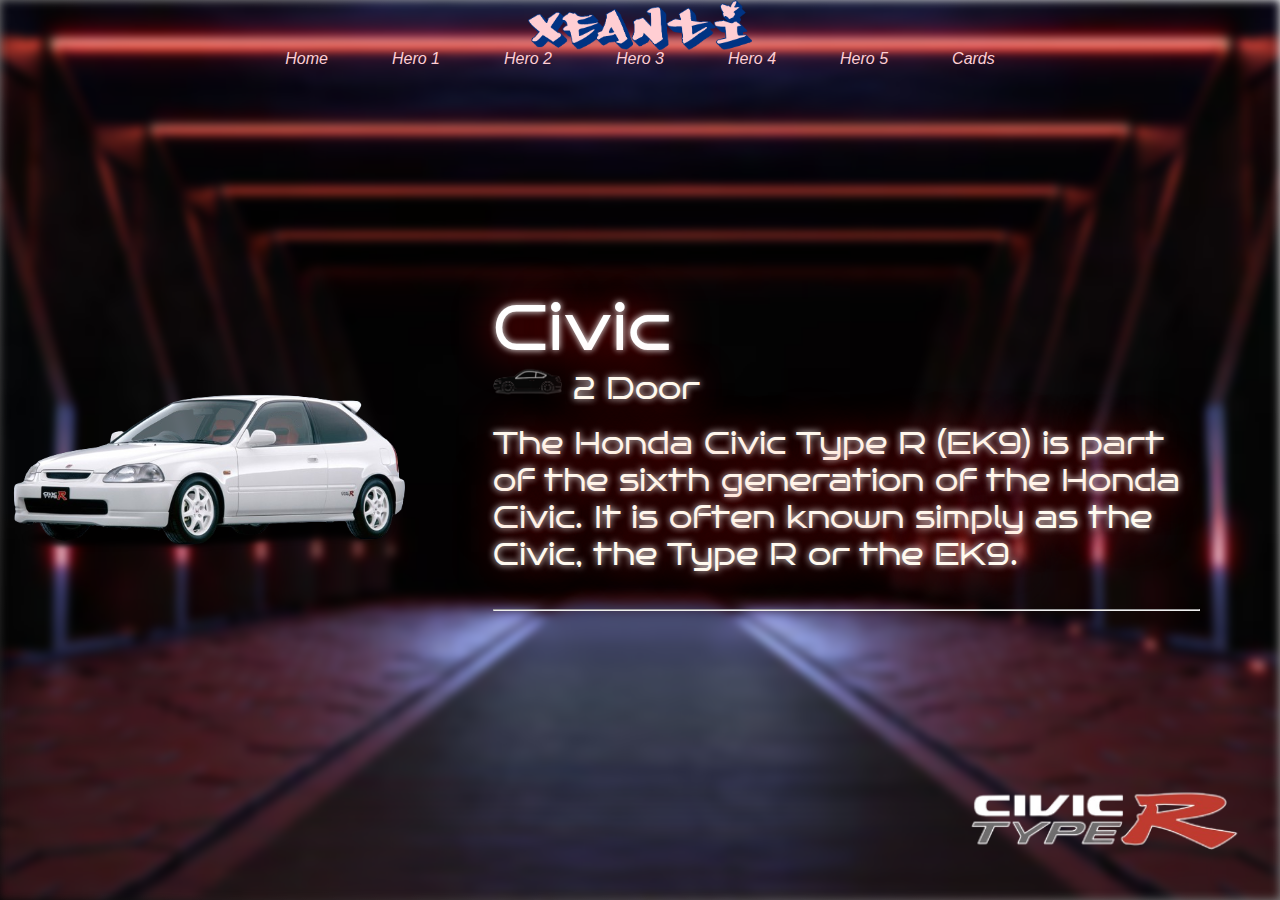
<file: pages/hero_1/index.html>
<!DOCTYPE html>
<html lang="en">
<head>
    <meta charset="UTF-8">
    <meta name="viewport" content="width=device-width, initial-scale=1.0">
    <link rel="preconnect" href="https://fonts.googleapis.com">
    <link rel="preconnect" href="https://fonts.gstatic.com" crossorigin>
    <link href="https://fonts.googleapis.com/css2?family=Bruno+Ace&display=swap" rel="stylesheet">
    <link rel="stylesheet" href="./assets/css/style.css">
    <title>Hero 1</title>
</head>
<body>
    <header>
        <div class="Header">
            <div class="company-logo">
                <a href="/index.html"><img src="./assets/img/xeanti_logo.png" alt="xeanti_logo" class="company-logo"></a>
            </div>
            <div class="navigation">
                <a href="/index.html" class="nav">Home</a>
                <a href="../hero_1/index.html" class="nav">Hero 1</a>
                <a href="../hero_2/index.html" class="nav">Hero 2</a>
                <a href="../hero_3/index.html" class="nav">Hero 3</a>
                <a href="../hero_4/index.html" class="nav">Hero 4</a>
                <a href="../hero_5/index.html" class="nav">Hero 5</a>
                <a href="../card_gallery/index.html" class="nav">Cards</a>
            </div>
        </div>
    </header>
    <img src="./assets/img/civic_logo.png" alt="civic_logo" class="civic_logo">
    <section class="civic_1">
        <img src="./assets/img/bg.jpg" alt="civic" class="civic2">
        <div class="bg">
            <img src="./assets/img/civic.png" alt="bg" class="bg">
        </div>
        <div class="description">
            <p class="title"> Civic</p>
            <p class="role"> <img src="./assets/img/type.png" alt="type" class="type">2 Door</p>
            <br>
            <p class="info">The Honda Civic Type R (EK9) is part of the sixth generation of the Honda Civic. It is often known simply as the Civic, the Type R or the EK9.</p>
            <br>
            <br>
            <div>
                <hr>
            </div>
    </section>
</body>
</html>
</file>
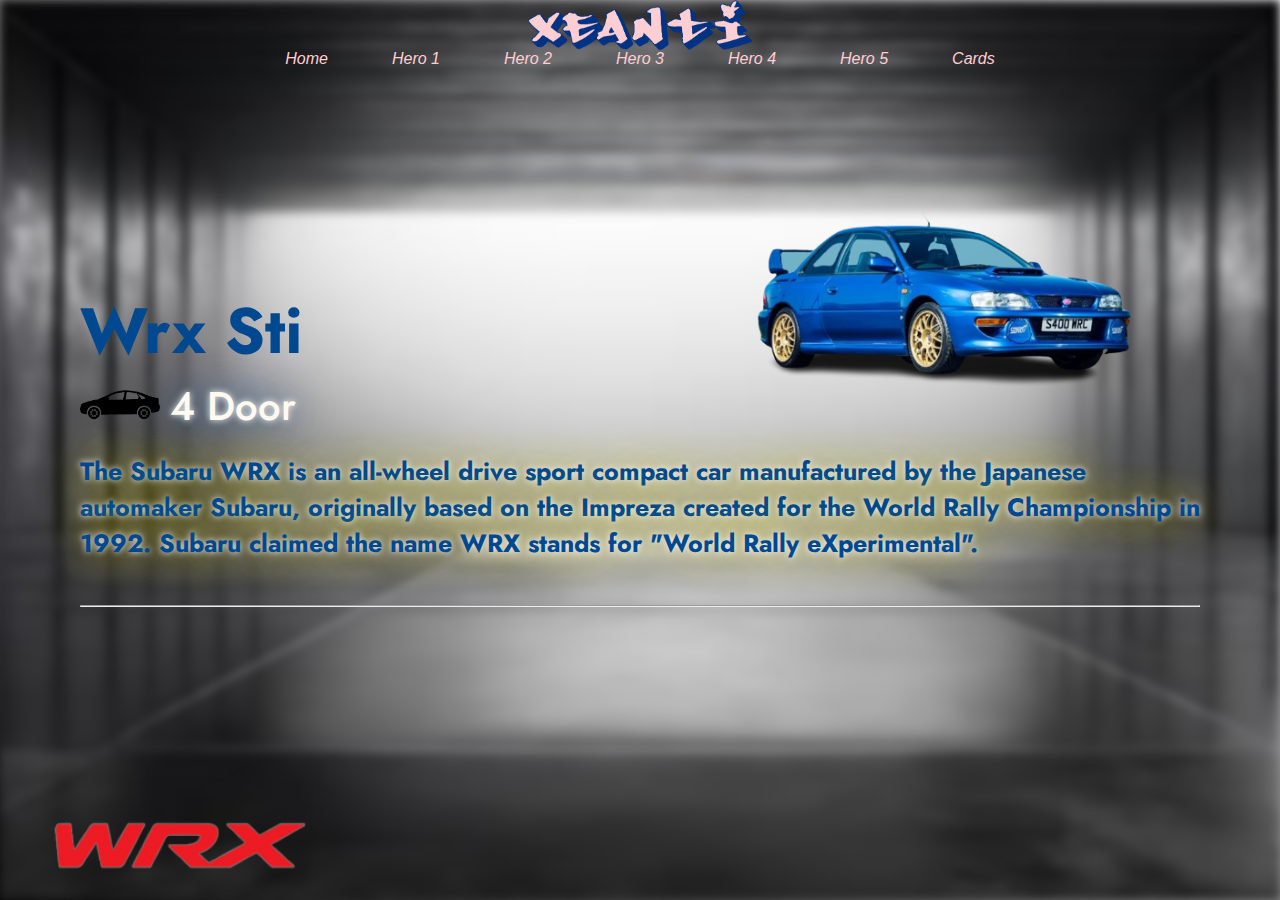
<file: pages/hero_2/index.html>
<!DOCTYPE html>
<html lang="en">
<head>
    <meta charset="UTF-8">
    <meta name="viewport" content="width=device-width, initial-scale=1.0">
    <link rel="preconnect" href="https://fonts.googleapis.com">
    <link rel="preconnect" href="https://fonts.gstatic.com" crossorigin>
    <link href="https://fonts.googleapis.com/css2?family=Jost:ital,wght@0,100..900;1,100..900&display=swap" rel="stylesheet">
    <link rel="stylesheet" href="./assets/css/style.css">
    <title>Hero 2</title>
</head>
<body>
    <header>
        <div class="Header">
            <div class="company-logo">
                <a href="../../index.html"><img src="./assets/img/xeanti_logo.png" alt="xeanti_logo" class="company-logo"></a>
            </div>
            <div class="navigation">
                <a href="../../index.html" class="nav">Home</a>
                <a href="../hero_1/index.html" class="nav">Hero 1</a>
                <a href="../hero_2/index.html" class="nav">Hero 2</a>
                <a href="../hero_3/index.html" class="nav">Hero 3</a>
                <a href="../hero_4/index.html" class="nav">Hero 4</a>
                <a href="../hero_5/index.html" class="nav">Hero 5</a>
                <a href="../card_gallery/index.html" class="nav">Cards</a>
            </div>
        </div>
    </header>

    <img src="./assets/img/sti_logo.png" alt="sti_logo" class="sti_logo">
    <section class="wrx_1">
        <img src="./assets/img/bg.jpg" alt="sti" class="bg">
        <div class="wrx-container">
            <img src="./assets/img/subaru.png" alt="Wrx" class="wrx-img">
        </div>
        <div class="description">
            <p class="title">Wrx Sti</p>
            <p class="role"> <img src="./assets/img/type.png" alt="type" class="type">4 Door</p>
            <br>
            <p class="info">The Subaru WRX is an all-wheel drive sport compact car manufactured by the Japanese automaker Subaru, originally based on the Impreza created for the World Rally Championship in 1992. Subaru claimed the name WRX stands for "World Rally eXperimental".</p>
            <br>
            <br>
            <div>
                <hr>
            </div>
    </section>
</body>
</html>
</file>
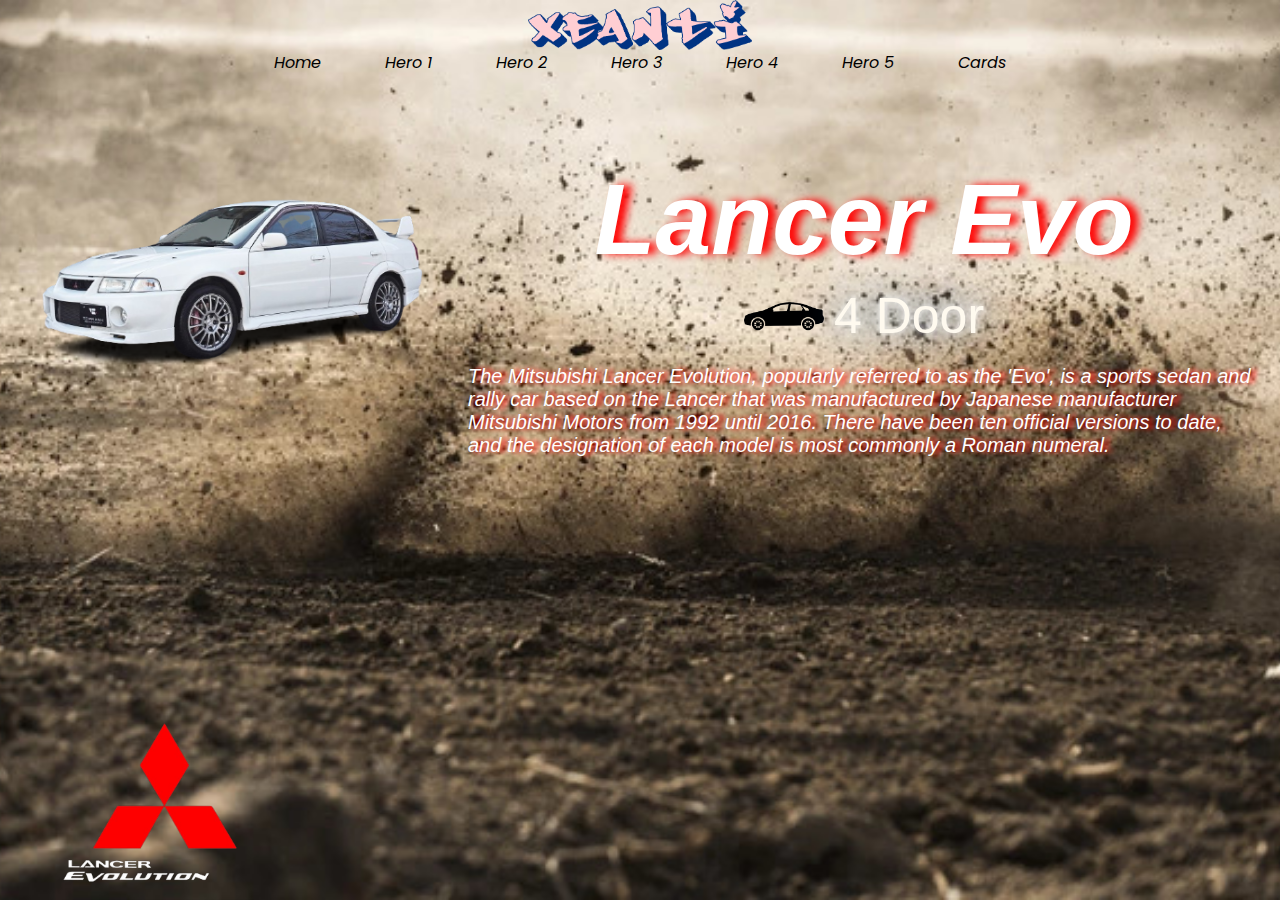
<file: pages/hero_3/index.html>
<!DOCTYPE html>
<html lang="en">
<head>
    <meta charset="UTF-8">
    <meta name="viewport" content="width=device-width, initial-scale=1.0">
    <link rel="preconnect" href="https://fonts.googleapis.com">
    <link rel="preconnect" href="https://fonts.gstatic.com" crossorigin>
    <link href="https://fonts.googleapis.com/css2?family=Poppins:ital,wght@0,100;0,200;0,300;0,400;0,500;0,600;0,700;0,800;0,900;1,100;1,200;1,300;1,400;1,500;1,600;1,700;1,800;1,900&display=swap" rel="stylesheet">
    <link rel="stylesheet" href="./assets/css/style.css">
    <title>Hero 3</title>
</head>
<body>
    <header>
        <div class="Header">
            <div class="company-logo">
                <a href="../../index.html"><img src="./assets/img/xeanti_logo.png" alt="xeanti_logo" class="company-logo"></a>
            </div>
            <div class="navigation">
                <a href="../../index.html" class="nav">Home</a>
                <a href="../hero_1/index.html" class="nav">Hero 1</a>
                <a href="../hero_2/index.html" class="nav">Hero 2</a>
                <a href="../hero_3/index.html" class="nav">Hero 3</a>
                <a href="../hero_4/index.html" class="nav">Hero 4</a>
                <a href="../hero_5/index.html" class="nav">Hero 5</a>
                <a href="../card_gallery/index.html" class="nav">Cards</a>
            </div>
        </div>
    </header>

    <img src="./assets/img/evo_logo.png" alt="logo" class="evo_logo">
    <div class="container">
        <div class="image-container">
          <img src="./assets/img/evo.png" alt="Mitsubishi Lancer Evo" class="image">
        </div>
        <div class="content">
          <h1>Lancer Evo</h1>
          <h2 class="role"> <img src="./assets/img/type.png" alt="type" class="type">4 Door</h2>
          <p>The Mitsubishi Lancer Evolution, popularly referred to as the 'Evo', is a sports sedan and rally car based on the Lancer that was manufactured by Japanese manufacturer Mitsubishi Motors from 1992 until 2016. There have been ten official versions to date, and the designation of each model is most commonly a Roman numeral.</p>
        </div>
      </div>
</body>
</html>
</file>
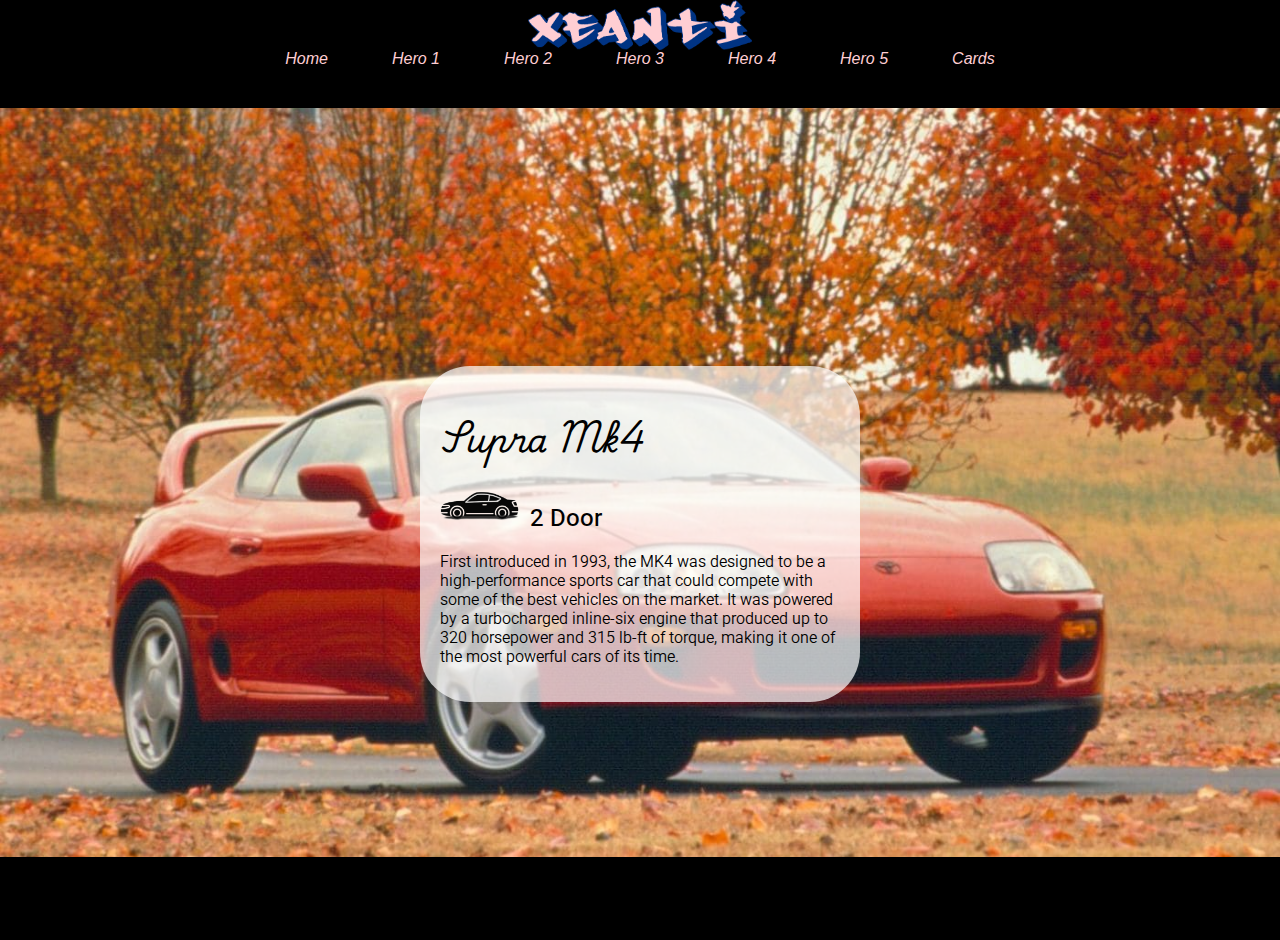
<file: pages/hero_4/index.html>
<!DOCTYPE html>
<html lang="en">
<head>
    <meta charset="UTF-8">
    <meta name="viewport" content="width=device-width, initial-scale=1.0">
    <link rel="preconnect" href="https://fonts.googleapis.com">
    <link rel="preconnect" href="https://fonts.gstatic.com" crossorigin>
    <link href="https://fonts.googleapis.com/css2?family=Playwrite+CZ:wght@100..400&display=swap" rel="stylesheet">
    <link rel="stylesheet" href="./assets/css/style.css">
    <title>Hero 4</title>
</head>
<body>
    <header>
        <div class="Header">
            <div class="company-logo">
                <a href="../../index.html"><img src="./assets/img/xeanti_logo.png" alt="xeanti_logo" class="company-logo"></a>
            </div>
            <div class="navigation">
                <a href="../../index.html" class="nav">Home</a>
                <a href="../hero_1/index.html" class="nav">Hero 1</a>
                <a href="../hero_2/index.html" class="nav">Hero 2</a>
                <a href="../hero_3/index.html" class="nav">Hero 3</a>
                <a href="../hero_4/index.html" class="nav">Hero 4</a>
                <a href="../hero_5/index.html" class="nav">Hero 5</a>
                <a href="../card_gallery/index.html" class="nav">Cards</a>
            </div>
        </div>
    </header>

    <div class="container">
        <div class="bg">
            <img src="./assets/img/supra_bg.jpg" alt="bg">
        </div>
        <div class="card">
            <div class="car-info">
                <h1>Supra Mk4</h1>
                <h2 class="role"> <img src="./assets/img/type.png" alt="type" class="type">2 Door</h2>
                <p>First introduced in 1993, the MK4 was designed to be a high-performance sports car that could compete with some of the best vehicles on the market. It was powered by a turbocharged inline-six engine that produced up to 320 horsepower and 315 lb-ft of torque, making it one of the most powerful cars of its time.</p>
            </div>
        </div>
    </div>
    </body>
    </html>
</file>
<file: pages/hero_1/assets/css/style.css>
*{
    margin: 0;
    padding: 0;
    box-sizing: border-box;
}
.header{
    margin: 0;
    padding: 1rem;
    width: 150vh;
    display: flex;
    flex-direction: row;
    justify-content: space-between;
}
.logo{
    display: flex;
    justify-content: center;
    align-items: center;
    padding: 20vh 0;
    margin: 0;
}
.company-logo{
    display: flex;
    height: 50px;
    justify-content: center;
    align-items: center;
    margin: auto;
    transition: transform 0.3s ease
}
.company-logo:hover {
    transform: scale(1.1);
}
.navigation{
    display: flex;
    align-items: center;
    padding-left: 2rem;
    padding-right: 2rem;
}
.nav{
    color: #ffced3;
    text-decoration: none;
    font-family: "Poppins", sans-serif;
    font-weight: 400;
    font-style: italic;
    padding-left: 2rem;
    padding-right: 2rem;
    transition: all ease .5s;
}
.nav:hover{
    font-size: 2rem;
    transform: scale(1.5);
    filter: drop-shadow(0 0 15px #546c9c);
}
body{
    color: var(--color-primary-1);
    background: black;
    display: flex;
    flex-direction: column;
    align-items: center;
    height: 100vh;
    margin: 0;
    overflow: auto;
    position: relative;
}
.civic_logo{
    z-index: 1;
    display: flex;
    justify-content:flex-end;
    position: absolute;
    width: 20rem;
    width: 20rem;
    bottom: 20px;
    right: 20px;
}
.civic_1{
    height: 100dvh;
    width: 100dvw;
    position: relative;
    background-image: linear-gradient(to right top, hsla(0, 0%, 3%, 0.932), #fdfdfd);
    position: absolute;
    z-index: -1;
    right: 0;
    top: 0;
    display: flex;
    align-items: center;
    justify-content: center;
}
.civic2{
    position: relative;
    position: absolute;
    display: flex;
    align-items: center;
    justify-content: center;
    z-index: -2;
    opacity: 100%;
    right: 0;
    top: 0;
    height: 100dvh;
    width: 100dvw;
    filter: blur(5px);
    -webkit-filter: blur(5px);
}
.description {
    display: flex;
    justify-content: center;
    padding: 5rem;
    flex-direction: column;
}
.title{
    color: rgb(255, 250, 239);
    font-size: 5vw;
    font-family: "Bruno Ace", sans-serif;
    font-weight: 400;
    font-style: normal;
    margin: 0;
    color: #fff;
    text-shadow: 0 0 7px #fff, 0 0 42px #f80505;
}
.role{
    font-size: 30px;
    color: rgb(255, 250, 239);
    font-family: "Bruno Ace", sans-serif;
    font-weight: 400;
    font-style: normal;
    margin: 0;
    text-shadow: 0 0 7px #fff, 0 0 42px #f80505;
}
.type{
    width: 5rem;
    padding-right: 10px;
}
.info{
    font-size: 30px;
    color: rgb(255, 250, 239);
    font-family: "Bruno Ace", sans-serif;
    font-weight: 400;
    font-style: normal;
    margin: 0;
    text-shadow: 0 0 7px #fff, 0 0 42px #f80505;
}
</file>
<file: pages/hero_2/assets/css/style.css>
.header{
    margin: 0;
    padding: 1rem;
    width: 150vh;
    display: flex;
    flex-direction: row;
    justify-content: space-between;
}
.logo{
    display: flex;
    justify-content: center;
    align-items: center;
    padding: 20vh 0;
    margin: 0;
}
.company-logo{
    display: flex;
    height: 50px;
    justify-content: center;
    align-items: center;
    margin: auto;
    transition: transform 0.3s ease
}
.company-logo:hover {
    transform: scale(1.1);
}
.navigation{
    display: flex;
    align-items: center;
    padding-left: 2rem;
    padding-right: 2rem;
}
.nav{
    color: #ffced3;
    text-decoration: none;
    font-family: "Poppins", sans-serif;
    font-weight: 400;
    font-style: italic;
    padding-left: 2rem;
    padding-right: 2rem;
    transition: all ease .5s;
}
.nav:hover{
    font-size: 2rem;
    transform: scale(1.5);
    filter: drop-shadow(0 0 15px #546c9c);
}
body{
    color: var(--color-primary-1);
    background: black;
    display: flex;
    flex-direction: column;
    align-items: center;
    height: 100vh;
    margin: 0;
    padding: 0;
    overflow: auto;
    position: relative;
}
.sti_logo{
    z-index: 1;
    position: absolute;
    width: 20rem;
    bottom: 20px;
    left: 20px;
}
.wrx_1{
    height: 100dvh;
    width: 100dvw;
    position: relative;
    background-image: linear-gradient(to right top, hsla(0, 0%, 3%, 0.932), #fdfdfd);
    position: absolute;
    z-index: -1;
    right: 0;
    top: 0;
    display: flex;
    align-items: center;
    justify-content: center;
}
.bg{
    position: relative;
    position: absolute;
    display: flex;
    align-items: center;
    justify-content: center;
    z-index: -2;
    opacity: 100%;
    right: 0;
    top: 0;
    height: 100dvh;
    width: 100dvw;
    filter: blur(5px);
    -webkit-filter: blur(5px);
}
.wrx-container{
    position: absolute;
    top: 30%;
    right: 10%;
    transform: translateY(-50%);
    text-align: center;
}
.wrx-img{
    width: 90%;
    height: auto;
    max-width: 400px;
    display: block;
    margin-left: auto;
    margin-right: 0;
    padding-right: 20px;
}
.description{
    display: flex;
    justify-content: center;
    padding: 5rem;
    flex-direction: column;
}
.title{
    color: rgb(255, 250, 239);
    font-size: 5vw;
    font-family: "Jost", sans-serif;
    font-optical-sizing: auto;
    font-weight: 700;
    font-style: normal;
    margin: 0;
    color: #004890;
}
.role{
    font-size: 40px;
    color: rgb(255, 250, 239);
    font-family: "Jost", sans-serif;
    font-optical-sizing: auto;
    font-weight: 500;
    font-style: normal;
    margin: 0;
    text-shadow: 0 0 7px #fff, 0 0 42px #004890;
}
.type{
    width: 5rem;
    padding-right: 10px;
}
.info{
    font-size: 25px;
    color: #004890;
    font-family: "Jost", sans-serif;
    font-optical-sizing: auto;
    font-weight: 700;
    font-style: normal;
    margin: 0;
    text-shadow: 0 0 7px #fff, 0 0 42px #FFD700;
}
</file>
<file: pages/hero_3/assets/css/style.css>
.header{
    margin: 0;
    padding: 1rem;
    width: 100%;
    display: flex;
    flex-direction: row;
    justify-content: space-between;
    align-items: center;
}
.logo{
    display: flex;
    justify-content: center;
    align-items: center;
    padding: 20vh 0;
    margin: 0;
}
.company-logo{
    display: flex;
    height: 50px;
    justify-content: center;
    align-items: center;
    margin: auto;
    transition: transform 0.3s ease
}
.company-logo:hover {
    transform: scale(1.1);
}
.navigation{
    display: flex;
    align-items: center;
    padding-left: 2rem;
    padding-right: 2rem;
}
.nav{
    color: black;
    text-decoration: none;
    font-family: "Poppins", sans-serif;
    font-weight: 400;
    font-style: italic;
    padding-left: 2rem;
    padding-right: 2rem;
    transition: all ease .5s;
}
.nav:hover{
    font-size: 2rem;
    transform: scale(1.5);
    filter: drop-shadow(0 0 15px #546c9c);
}
body{
    font-family: "Roboto", sans-serif;
    font-weight: 300;
    font-style: italic;
    background-image: url(../img/bg.jpg);
    background-size: cover;
    background-position: center;
    height: 100vh;
    display: flex;
    flex-direction: column;
    align-items: center;
    margin: 0;
    padding: 0;
    overflow: auto;
    position: relative;
}
.evo_logo{
    z-index: 1;
    position: absolute;
    width: 200px;
    height: auto;
    bottom: 0px;
    left: 100px;
    transform: translateX(-20%);
    transition: all 0.3s ease;
}
.evo_logo:hover {
    transform: translateX(20%) scale(1.1);
}
.container {
    position: relative;
    height: 100vh;
}
.image-container {
    flex: 0 0 40%;
    position: absolute;
    top: 10px;
    left: 10px;
    max-width: 30%;
}
.image{
    max-width: 100%;
    height: auto;
    position: relative;
    top: 40px;
    left: 30px;
    transition: all 0.3s ease;
}
.image:hover{
    transform: translateX(30%) scale(1.1);
}
.content{
    padding: 20px;
    margin-left: 35%;
    display: flex;
    flex-direction: column;
    align-items: center;
}
.content h1{
    font-size: 100px;
    font-weight: 700;
    color: #fff;
    text-shadow: 8px 0px 8px red;
    margin-bottom: 10px;
}
.content p{
    font-size: 20px;
    color: #fff;
    margin-top: 20px;
    text-shadow: 5px 0px 5px red;
}
.role{
    font-size: 50px;
    color: rgb(255, 250, 239);
    font-optical-sizing: auto;
    font-weight: 500;
    font-style: normal;
    margin: 0;
    text-shadow: 0 0 7px #fff, 0 0 42px #004890;
    display: flex;
    align-items: center;
}
.type{
    width: 5rem;
    padding-right: 10px;
    transition: all 0.5s ease;
    animation-duration: 0.5s;
    animation-iteration-count: infinite;
}
.type:hover{
    animation-name: shake;
}
@keyframes shake {
    0% { transform: translate(1px, 1px) rotate(0deg); }
    10% { transform: translate(-1px, -2px) rotate(-1deg); }
    20% { transform: translate(-3px, 0px) rotate(1deg); }
    30% { transform: translate(3px, 2px) rotate(0deg); }
    40% { transform: translate(1px, -1px) rotate(1deg); }
    50% { transform: translate(-1px, 2px) rotate(-1deg); }
    60% { transform: translate(-3px, 1px) rotate(0deg); }
    70% { transform: translate(3px, 1px) rotate(-1deg); }
    80% { transform: translate(-1px, -1px) rotate(1deg); }
    90% { transform: translate(1px, 2px) rotate(0deg); }
    100% { transform: translate(1px, -2px) rotate(-1deg); }
}
</file>
<file: pages/hero_4/assets/css/style.css>
@import url('https://fonts.googleapis.com/css2?family=Roboto:ital,wght@0,100;0,300;0,400;0,500;0,700;0,900;1,100;1,300;1,400;1,500;1,700;1,900&display=swap');

.header{
    margin: 0;
    padding: 1rem;
    width: 150vh;
    display: flex;
    flex-direction: row;
    justify-content: space-between;
}
.logo{
    display: flex;
    justify-content: center;
    align-items: center;
    padding: 20vh 0;
    margin: 0;
}
.company-logo{
    display: flex;
    height: 50px;
    justify-content: center;
    align-items: center;
    margin: auto;
    transition: transform 0.3s ease
}
.company-logo:hover {
    transform: scale(1.1);
}
.navigation{
    display: flex;
    align-items: center;
    padding-left: 2rem;
    padding-right: 2rem;
}
.nav{
    color: #ffced3;
    text-decoration: none;
    font-family: "Poppins", sans-serif;
    font-weight: 400;
    font-style: italic;
    padding-left: 2rem;
    padding-right: 2rem;
    transition: all ease .5s;
}
.nav:hover{
    font-size: 2rem;
    transform: scale(1.5);
    filter: drop-shadow(0 0 15px #546c9c);
}
body{
    color: var(--color-primary-1);
    background: black;
    display: flex;
    flex-direction: column;
    align-items: center;
    height: 100vh;
    margin: 0;
    overflow: auto;
    position: relative;
}
.container{
    position: relative;
    width: 100%;
    height: 100%;
    display: flex;
    justify-content: center;
    align-items: center;
    flex-direction: row;
    gap: 2rem;
    padding-top: 80px;
}
.container .bg{
    position: absolute;
    width: 100%;
    height: 100%;
    z-index: -2;
}
.container .bg img{
    width: 100%;
    height: 90%;
    object-fit: cover;
    position: absolute;
    top: 0;
    left: 0;
    z-index: -1;
}
.card{
    font-family: "Playwrite CZ", cursive;
    font-optical-sizing: auto;
    font-weight: 100;
    font-style: normal;
    background: rgba(255, 255, 255, 0.7);
    border-radius: 50px;
    padding: 20px;
    margin-top: 20px;
    max-width: 400px;
    text-align: left;
    color: rgb(0, 0, 0);
}
.card .type{
    width: 5rem;
    padding-right: 10px;
}
.card h1{
    margin-bottom: 10px;
}
.card h2{
    font-family: "Roboto", sans-serif;
    font-weight: 450;
    font-style: normal;
}
.card p{
    font-family: "Roboto", sans-serif;
    font-weight: 350;
    font-style: normal;
}
</file>
